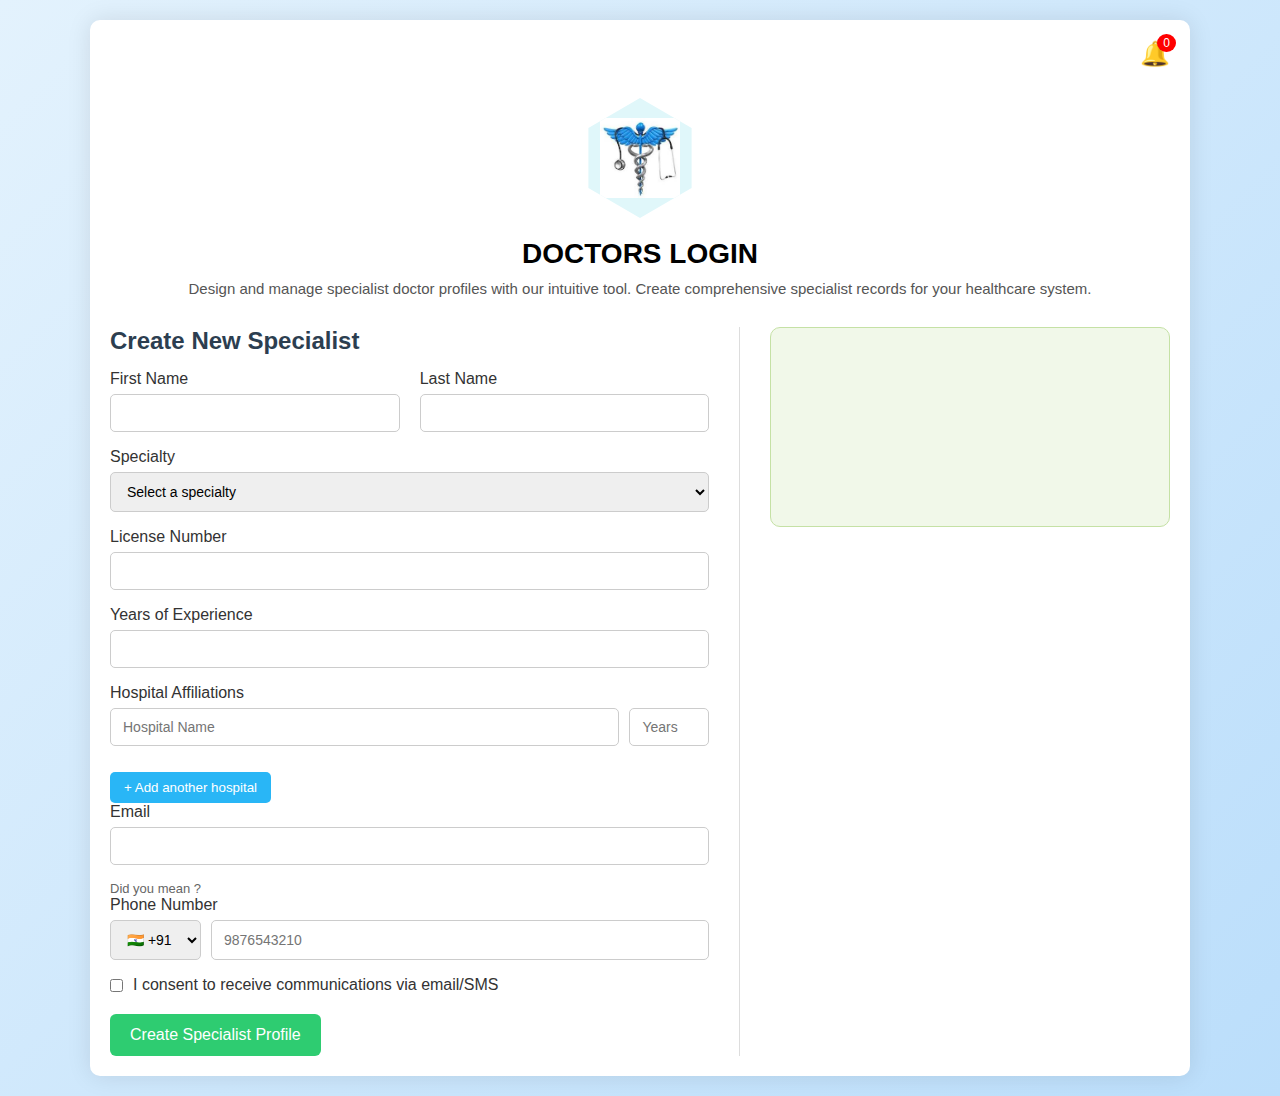
<file: docindex.html>
<!DOCTYPE html>
<html lang="en">
<head>
  <meta charset="UTF-8" />
  <meta name="viewport" content="width=device-width, initial-scale=1.0"/>
  <title>Doctors Login</title>
  <link rel="stylesheet" href="docstyle.css">
</head>
<body class="gradient-bg">
  <div class="container">
    <!-- Notification bell -->
    <div style="display: flex; justify-content: flex-end;">
      <div style="position: relative;">
        <button id="notificationToggle" class="notification-bell">
          🔔
          <span id="notificationBadge">0</span>
        </button>
        <div id="notificationPanel" class="hidden notification-panel">
          <h4>Today's Appointments</h4>
          <p id="notificationText">Checking...</p>
        </div>
      </div>
    </div>

    <!-- Header -->
    <header class="header">
      <div class="hexagon">
        <img src="download.jpeg" alt="Medical cross"/>
      </div>
      <h1>DOCTORS LOGIN</h1>
      <p>
        Design and manage specialist doctor profiles with our intuitive tool. Create comprehensive specialist records for your healthcare system.
      </p>
    </header>

    <!-- Main -->
    <div class="main">
      <!-- Form -->
      <section class="form-section">
        <h2>Create New Specialist</h2>
        <form id="specialistForm">
          <div class="two-column">
            <div>
              <label for="firstName">First Name</label>
              <input id="firstName" class="form-input" required/>
              <div id="firstNameError" class="error-message">Please enter a valid first name (letters only, min 2 characters)</div>
            </div>
            <div>
              <label for="lastName">Last Name</label>
              <input id="lastName" class="form-input" required/>
              <div id="lastNameError" class="error-message">Please enter a valid last name (letters only, min 1 character)</div>
            </div>
          </div>

          <div>
            <label for="specialty">Specialty</label>
            <select id="specialty" class="form-input">
              <option value="">Select a specialty</option>
              <option value="Cardiology">Cardiology</option>
              <option value="Neurology">Neurology</option>
              <option value="Orthopedics">Orthopedics</option>  
              <option value="Pediatrics">Pediatrics</option>
              <option value="Oncology">Oncology</option>
              <option value="Dermatology">Dermatology</option>
              <option value="Dentist">Dentist</option>
              <option value="Gastroenterology">Gastroenterology</option>
              <option value="Gynecologist">Gynecologist</option>
              <option value="Other">Other</option>
            </select>
          </div>

          <div id="customSpecialtyContainer" class="hidden">
            <label for="customSpecialty">Custom Specialty</label>
            <input id="customSpecialty" class="form-input"/>
          </div>

          <div>
            <label for="licenseNumber">License Number</label>
            <input id="licenseNumber" class="form-input"/>
          </div>

          <div>
            <label for="yearsOfExperience">Years of Experience</label>
            <input id="yearsOfExperience" type="number" min="0" max="50" class="form-input"/>
            <div id="experienceError" class="error-message">Experience must be between 0 and 30 years</div>
          </div>

          <div id="hospitalAffiliationsContainer">
            <label>Hospital Affiliations</label>
            <div class="hospital-entry">
              <input name="hospitalName[]" placeholder="Hospital Name" class="form-input" />
              <input name="hospitalYears[]" type="number" placeholder="Years" min="0" class="form-input years"/>
            </div>
            <button id="addHospitalBtn" type="button" class="add-hospital-btn">+ Add another hospital</button>
          </div>

          <div>
            <label for="email">Email</label>
            <input id="email" type="email" class="form-input" required/>
            <div id="errorMessage" class="error-message">Please enter a valid email address</div>
            <div id="hintMessage" class="hint">Did you mean <span id="correctedEmail"></span>?</div>
          </div>

          <div>
            <label>Phone Number</label>
            <div class="phone-group">
              <select id="countryCode" class="form-input country-code">
                <option value="+91">🇮🇳 +91</option>
                <option value="+1">🇺🇸 +1</option>
                <option value="+44">🇬🇧 +44</option>
                <option value="+61">🇦🇺 +61</option>
                <option value="+81">🇯🇵 +81</option>
              </select>
              <input id="phone" type="tel" placeholder="9876543210" class="form-input"/>
            </div>
          </div>

          <div class="consent-group">
            <input id="consent" type="checkbox" />
            <label for="consent">I consent to receive communications via email/SMS</label>
          </div>

          <button type="submit" id="submitBtn" class="submit-btn">Create Specialist Profile</button>
        </form>
      </section>

      <!-- Preview -->
      <section class="preview-section">
        <div class="specialist-card" id="previewCard">
          <!-- Profile preview will appear here -->
        </div>
      </section>
    </div>
  </div>

  <!-- Success Modal -->
  <div id="successModal" class="success-modal">
    <div class="modal-content">
      <div>✅</div>
      <h3>Success!</h3>
      <p>The specialist profile has been created successfully.</p>
      <button id="closeModalBtn">Close</button>
    </div>
  </div>

  <script src="docscript.js"></script>
</body>
</html>
</file>
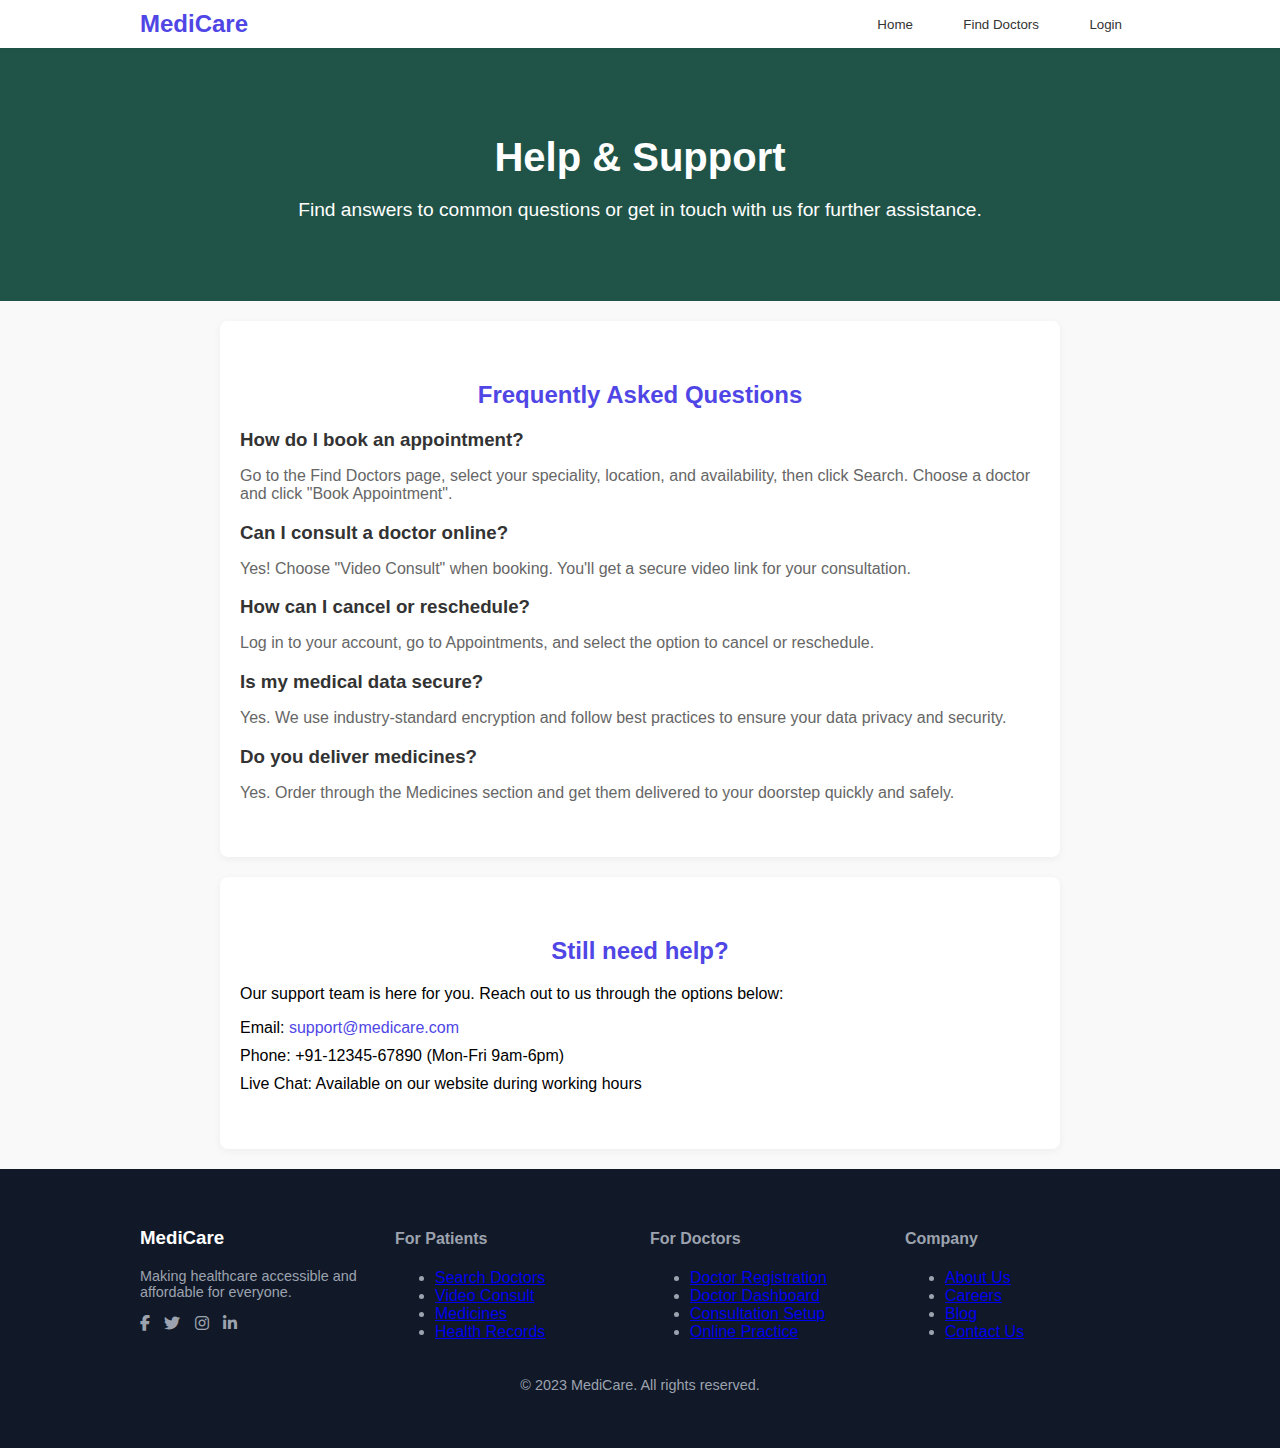
<file: help.html>
<!DOCTYPE html>
<html lang="en">
<head>
  <meta charset="UTF-8" />
  <meta name="viewport" content="width=device-width, initial-scale=1.0" />
  <title>MediCare - Help & Support</title>
  <link rel="stylesheet" href="helpcss.css" />
  <link rel="stylesheet" href="https://cdnjs.cloudflare.com/ajax/libs/font-awesome/6.4.0/css/all.min.css">
</head>
<body>

  <!-- Navigation -->
  <nav>
    <div class="container">
      <div class="logo">MediCare</div>
      <div class="nav-links">
        <button><a href="index.html">Home</a></button>
        <button><a href="find-doctors.html">Find Doctors</a></button>
        <button><a href="new acc.html">Login</a></button>
      </div>
    </div>
  </nav>

  <!-- Hero -->
  <section class="hero" >
    <div class="hero-content">
      <h1>Help & Support</h1>
      <p>Find answers to common questions or get in touch with us for further assistance.</p>
    </div>
  </section>

  <!-- FAQ Section -->
  <section class="faq">
    <div class="container">
      <h2>Frequently Asked Questions</h2>
      <div class="faq-item">
        <h3>How do I book an appointment?</h3>
        <p>Go to the Find Doctors page, select your speciality, location, and availability, then click Search. Choose a doctor and click "Book Appointment".</p>
      </div>
      <div class="faq-item">
        <h3>Can I consult a doctor online?</h3>
        <p>Yes! Choose "Video Consult" when booking. You'll get a secure video link for your consultation.</p>
      </div>
      <div class="faq-item">
        <h3>How can I cancel or reschedule?</h3>
        <p>Log in to your account, go to Appointments, and select the option to cancel or reschedule.</p>
      </div>
      <div class="faq-item">
        <h3>Is my medical data secure?</h3>
        <p>Yes. We use industry-standard encryption and follow best practices to ensure your data privacy and security.</p>
      </div>
      <div class="faq-item">
        <h3>Do you deliver medicines?</h3>
        <p>Yes. Order through the Medicines section and get them delivered to your doorstep quickly and safely.</p>
      </div>
    </div>
  </section>

  <!-- Contact Support -->
  <section class="contact-support">
    <div class="container">
      <h2>Still need help?</h2>
      <p>Our support team is here for you. Reach out to us through the options below:</p>
      <ul>
        <li>Email: <a href="mailto:support@medicare.com">support@medicare.com</a></li>
        <li>Phone: +91-12345-67890 (Mon-Fri 9am-6pm)</li>
        <li>Live Chat: Available on our website during working hours</li>
      </ul>
    </div>
  </section>

  <!-- Footer -->
  <footer class="footer">
    <div class="footer-container">
      <div class="footer-grid">
        <div class="footer-brand">
          <h3>MediCare</h3>
          <p>Making healthcare accessible and affordable for everyone.</p>
          <div class="footer-social">
            <a href="#"><i class="fab fa-facebook-f"></i></a>
            <a href="#"><i class="fab fa-twitter"></i></a>
            <a href="#"><i class="fab fa-instagram"></i></a>
            <a href="#"><i class="fab fa-linkedin-in"></i></a>
          </div>
        </div>
        <div>
          <h4>For Patients</h4>
          <ul>
            <li><a href="#">Search Doctors</a></li>
            <li><a href="#">Video Consult</a></li>
            <li><a href="#">Medicines</a></li>
            <li><a href="#">Health Records</a></li>
          </ul>
        </div>
        <div>
          <h4>For Doctors</h4>
          <ul>
            <li><a href="#">Doctor Registration</a></li>
            <li><a href="#">Doctor Dashboard</a></li>
            <li><a href="#">Consultation Setup</a></li>
            <li><a href="#">Online Practice</a></li>
          </ul>
        </div>
        <div>
          <h4>Company</h4>
          <ul>
            <li><a href="#">About Us</a></li>
            <li><a href="#">Careers</a></li>
            <li><a href="#">Blog</a></li>
            <li><a href="#">Contact Us</a></li>
          </ul>
        </div>
      </div>
      <div class="footer-bottom">
        <p>© 2023 MediCare. All rights reserved.</p>
      </div>
    </div>
  </footer>

</body>
</html>
</file>
<file: helpcss.css>
body {
  margin: 0;
  font-family: Arial, sans-serif;
  background-color: #f9f9f9;
}

nav {
  background-color: white;
  box-shadow: 0 2px 4px rgba(0,0,0,0.1);
  padding: 10px 0;
}

nav .container {
  display: flex;
  justify-content: space-between;
  align-items: center;
  max-width: 1000px;
  margin: auto;
  padding: 0 20px;
}

nav .logo {
  font-size: 1.5em;
  font-weight: bold;
  color: #4F46E5;
}

nav .nav-links button {
  background: none;
  border: none;
  margin-left: 10px;
}

nav .nav-links a {
  text-decoration: none;
  color: #333;
  padding: 8px 12px;
  transition: 0.3s;
}

nav .nav-links a:hover {
  color: #4F46E5;
}

.hero {
  background: linear-gradient(to right, #144a3dF1);
  color: white;
  text-align: center;
  padding: 60px 20px;
}

.hero-content h1 {
  font-size: 2.5em;
  margin-bottom: 10px;
}

.hero-content p {
  font-size: 1.2em;
  margin-bottom: 20px;
}

.hero-content button {
  background-color: white;
  color: #144a3d;
  padding: 10px 20px;
  border: none;
  border-radius: 4px;
  cursor: pointer;
}

.hero-content button:hover {
  background-color: #f0f0f0;
}

.faq, .contact-support {
  background-color: white;
  padding: 40px 20px;
  margin: 20px auto;
  max-width: 800px;
  border-radius: 8px;
  box-shadow: 0 2px 8px rgba(0,0,0,0.05);
}

.faq h2, .contact-support h2 {
  text-align: center;
  margin-bottom: 20px;
  color: #4F46E5;
}

.faq-item h3 {
  color: #333;
  margin-bottom: 5px;
}

.faq-item p {
  color: #666;
  margin-bottom: 15px;
}

.contact-support ul {
  list-style-type: none;
  padding: 0;
}

.contact-support li {
  margin: 10px 0;
}

.contact-support a {
  color: #4F46E5;
  text-decoration: none;
}

.footer {
  background-color: #111827;
  color: #9CA3AF;
  padding: 40px 20px;
}

.footer-container {
  max-width: 1000px;
  margin: auto;
}

.footer-grid {
  display: grid;
  grid-template-columns: repeat(auto-fit, minmax(200px, 1fr));
  gap: 20px;
}

.footer-brand h3 {
  color: white;
}

.footer-brand p {
  margin-top: 10px;
  font-size: 0.9em;
}

.footer-social a {
  margin-right: 10px;
  color: #9CA3AF;
}

.footer-social a:hover {
  color: white;
}

.footer-bottom {
  text-align: center;
  margin-top: 20px;
  font-size: 0.9em;
}
</file>
<file: docstyle.css>
/* General Reset & Fonts */
* {
  margin: 0;
  padding: 0;
  box-sizing: border-box;
  font-family: 'Segoe UI', sans-serif;
}

body.gradient-bg {
  background: linear-gradient(135deg, #e3f2fd, #bbdefb);
  min-height: 100vh;
  padding: 20px;
}

/* Container */
.container {
  max-width: 1100px;
  margin: auto;
  padding: 20px;
  background: white;
  border-radius: 10px;
  box-shadow: 0 0 25px rgba(0, 0, 0, 0.1);
}

/* Notification Bell */
.notification-bell {
  background: transparent;
  border: none;
  font-size: 24px;
  cursor: pointer;
  position: relative;
}

#notificationBadge {
  position: absolute;
  top: -6px;
  right: -6px;
  background: red;
  color: white;
  font-size: 12px;
  border-radius: 50%;
  padding: 2px 6px;
}

.notification-panel {
  position: absolute;
  right: 0;
  top: 40px;
  background: #f9f9f9;
  border: 1px solid #ccc;
  width: 250px;
  padding: 15px;
  border-radius: 5px;
  box-shadow: 0 4px 10px rgba(0,0,0,0.1);
  z-index: 999;
}

.hidden {
  display: none;
}

/* Header */
.header {
  text-align: center;
  padding: 30px 10px;
}

.hexagon {
  width: 120px;
  height: 120px;
  margin: 0 auto 20px;
  background: #e0f7fa;
  clip-path: polygon(50% 0%, 93% 25%, 93% 75%, 50% 100%, 7% 75%, 7% 25%);
  display: flex;
  align-items: center;
  justify-content: center;
}

.hexagon img {
  width: 80px;
  height: 80px;
  object-fit: cover;
}

.header h1 {
  font-size: 28px;
  margin-bottom: 10px;
}

.header p {
  color: #555;
  font-size: 15px;
}

/* Main Content */
.main {
  display: flex;
  flex-wrap: wrap;
  gap: 30px;
}

/* Form Section */
.form-section {
  flex: 1.5;
}

.form-section h2 {
  margin-bottom: 15px;
  color: #2c3e50;
}

.form-input {
  width: 100%;
  padding: 10px 12px;
  margin: 6px 0 16px;
  border: 1px solid #ccc;
  border-radius: 5px;
  font-size: 14px;
}

label {
  font-weight: 500;
  color: #333;
}

.error-message {
  color: red;
  font-size: 13px;
  display: none;
}

.hint {
  font-size: 13px;
  color: #666;
}

#correctedEmail {
  font-weight: bold;
}

/* Grouped Fields */
.two-column {
  display: flex;
  gap: 20px;
}

.two-column > div {
  flex: 1;
}

.phone-group {
  display: flex;
  gap: 10px;
}

.country-code {
  width: 100px;
}

/* Hospital Fields */
.hospital-entry {
  display: flex;
  gap: 10px;
  margin-bottom: 10px;
}

.years {
  width: 80px;
}

.add-hospital-btn {
  background-color: #29b6f6;
  color: white;
  border: none;
  padding: 8px 14px;
  border-radius: 5px;
  cursor: pointer;
}

.consent-group {
  display: flex;
  align-items: center;
  gap: 10px;
  margin-bottom: 20px;
}

.submit-btn {
  background: #2ecc71;
  color: white;
  border: none;
  padding: 12px 20px;
  font-size: 16px;
  border-radius: 6px;
  cursor: pointer;
  transition: background 0.3s ease;
}

.submit-btn:hover {
  background: #27ae60;
}

/* Preview Card */
.preview-section {
  flex: 1;
  border-left: 1px solid #ddd;
  padding-left: 30px;
}

.specialist-card {
  background: #f1f8e9;
  border: 1px solid #c5e1a5;
  padding: 20px;
  border-radius: 10px;
  min-height: 200px;
}

/* Modal */
.success-modal {
  position: fixed;
  top: 0;
  left: 0;
  width: 100%;
  height: 100%;
  background: rgba(0,0,0,0.4);
  display: none;
  align-items: center;
  justify-content: center;
  z-index: 1000;
}

.modal-content {
  background: white;
  padding: 30px;
  border-radius: 10px;
  text-align: center;
  max-width: 400px;
}

.modal-content h3 {
  margin-top: 10px;
  margin-bottom: 10px;
}

.modal-content button {
  background: #2196f3;
  color: white;
  border: none;
  padding: 10px 20px;
  margin-top: 15px;
  border-radius: 5px;
  cursor: pointer;
}
</file>
